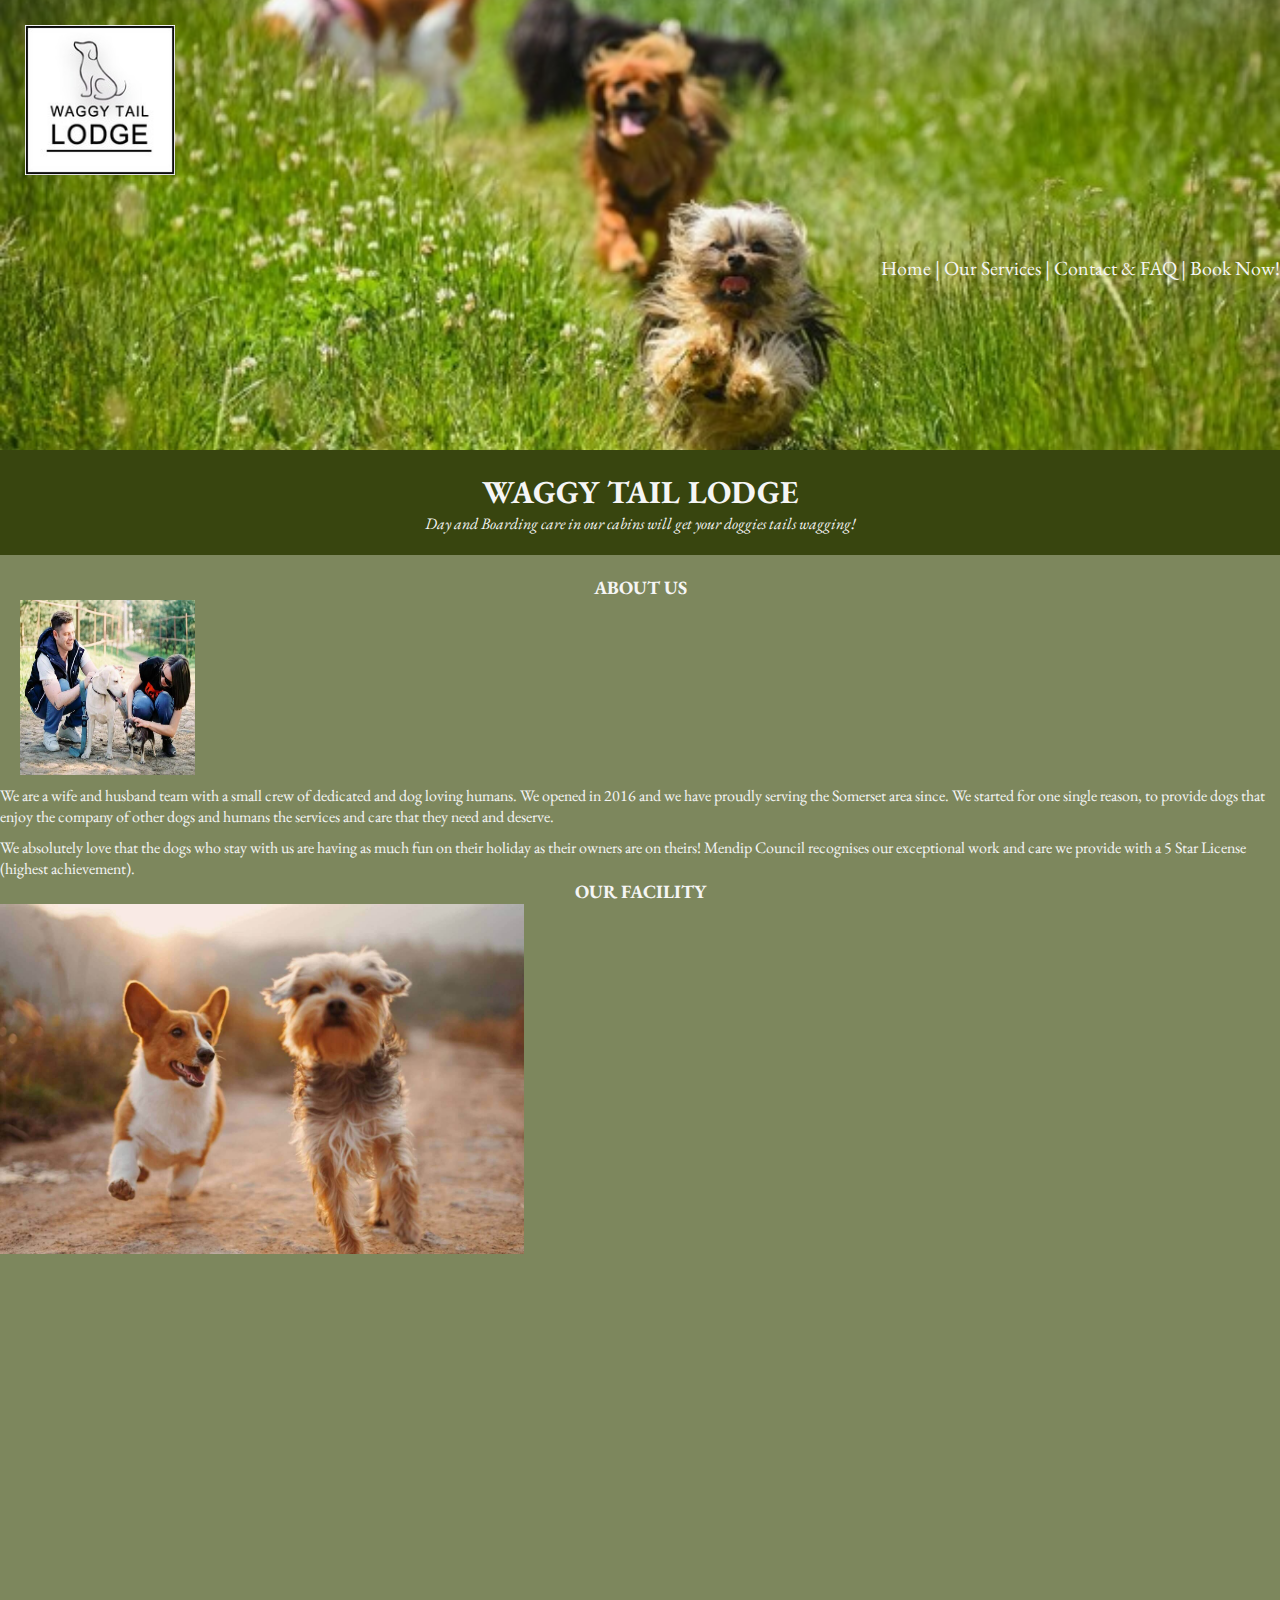
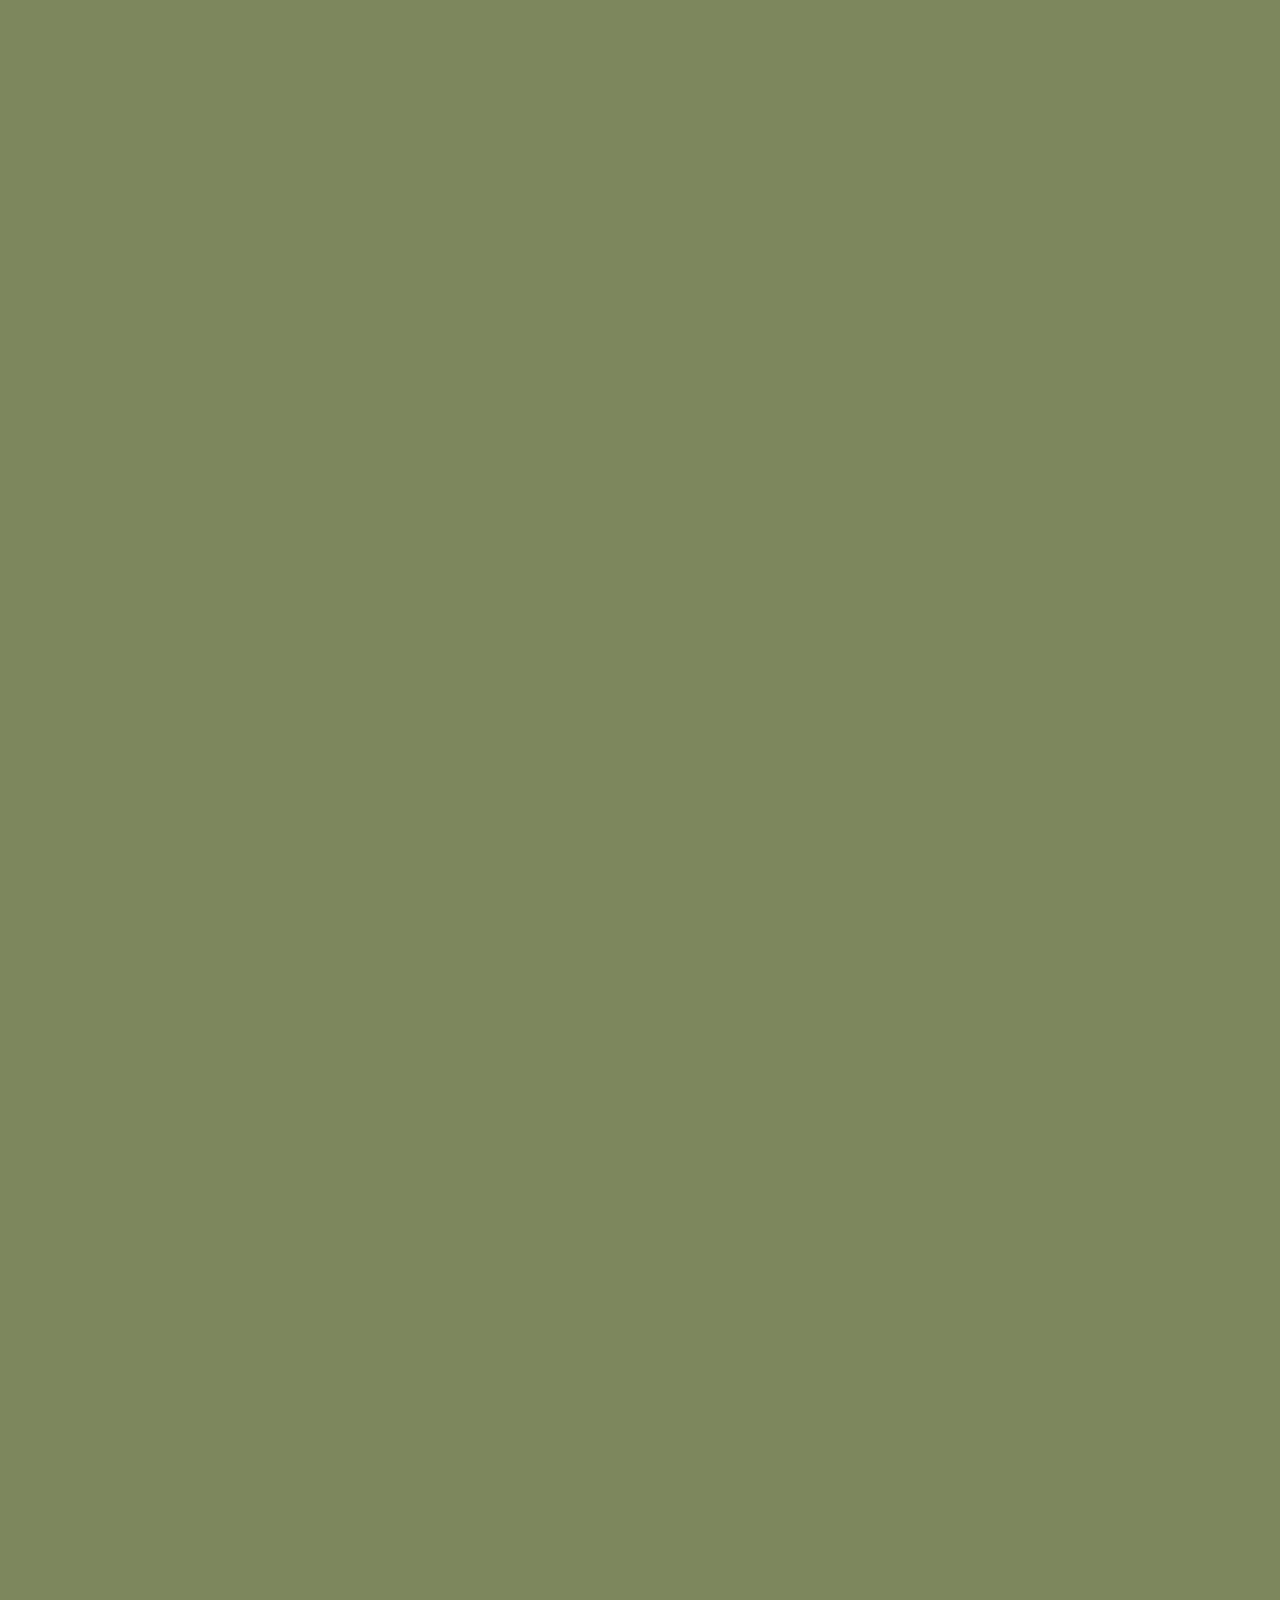
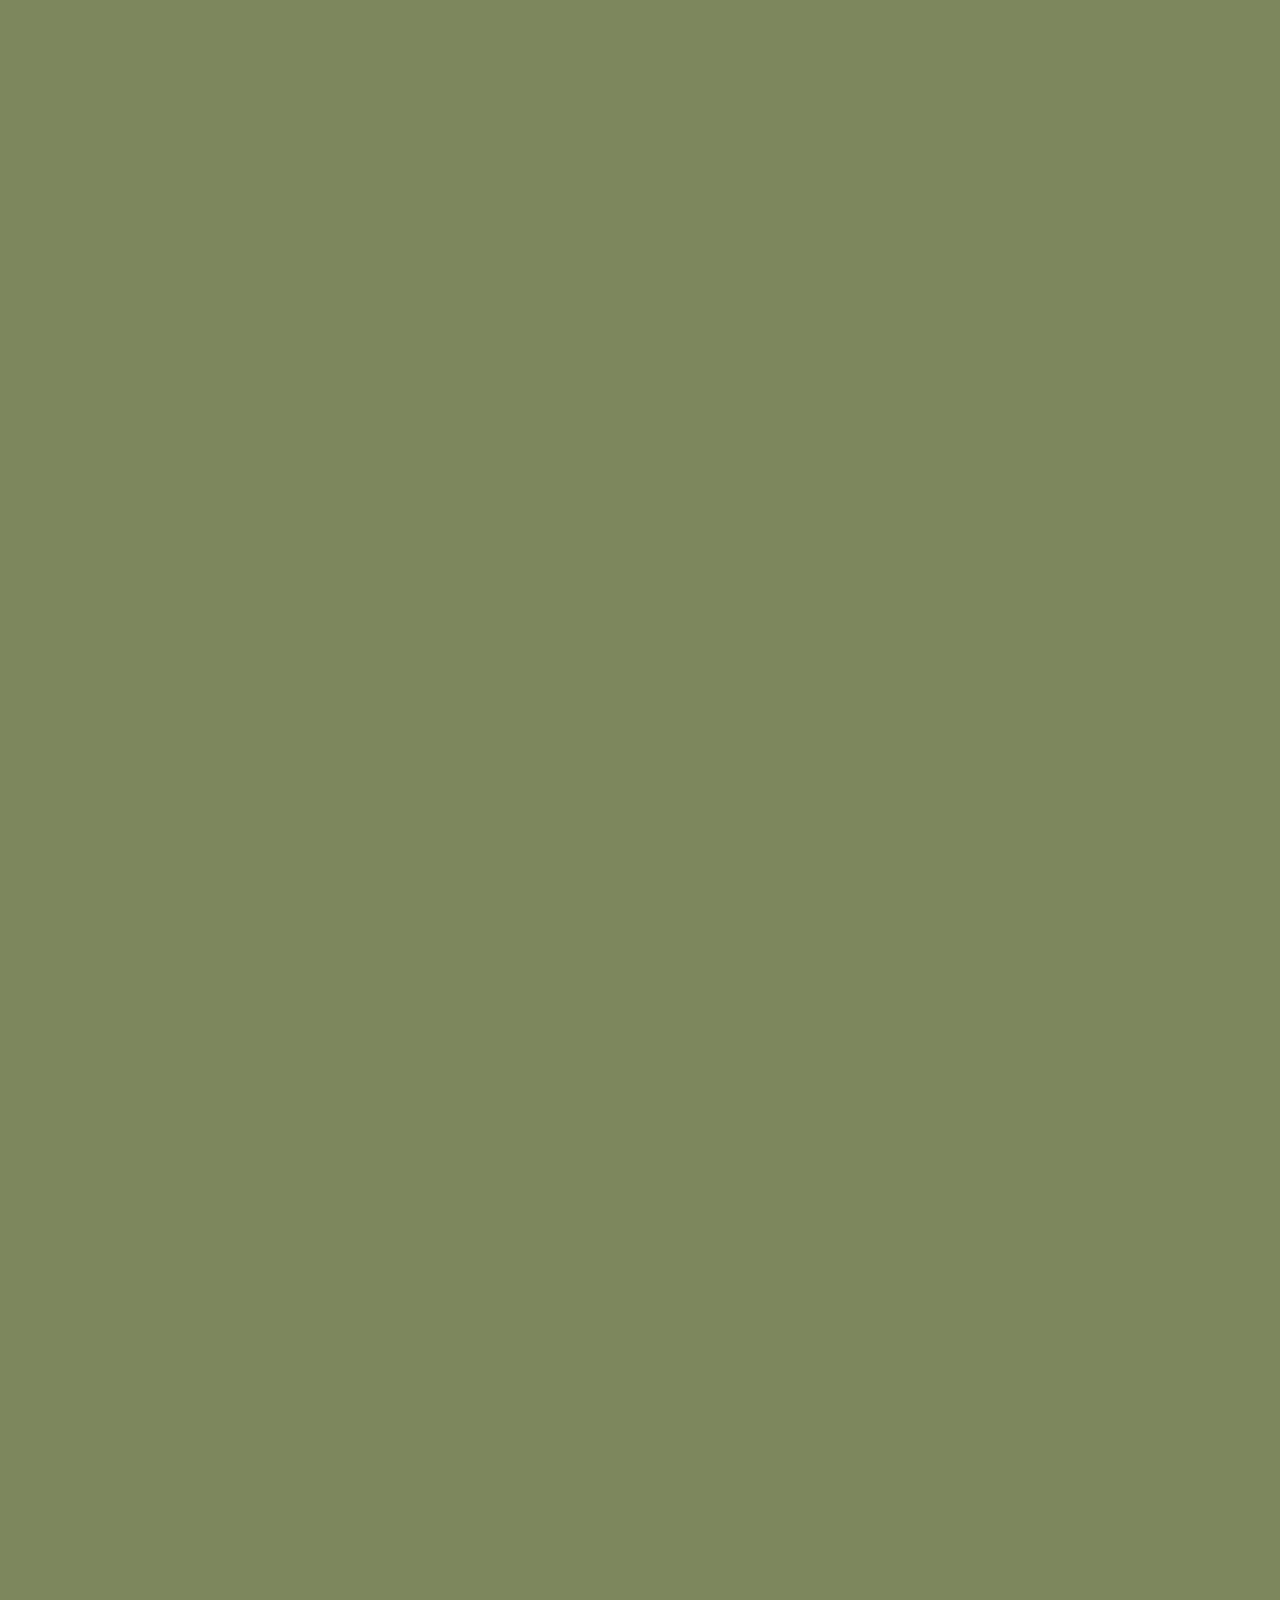
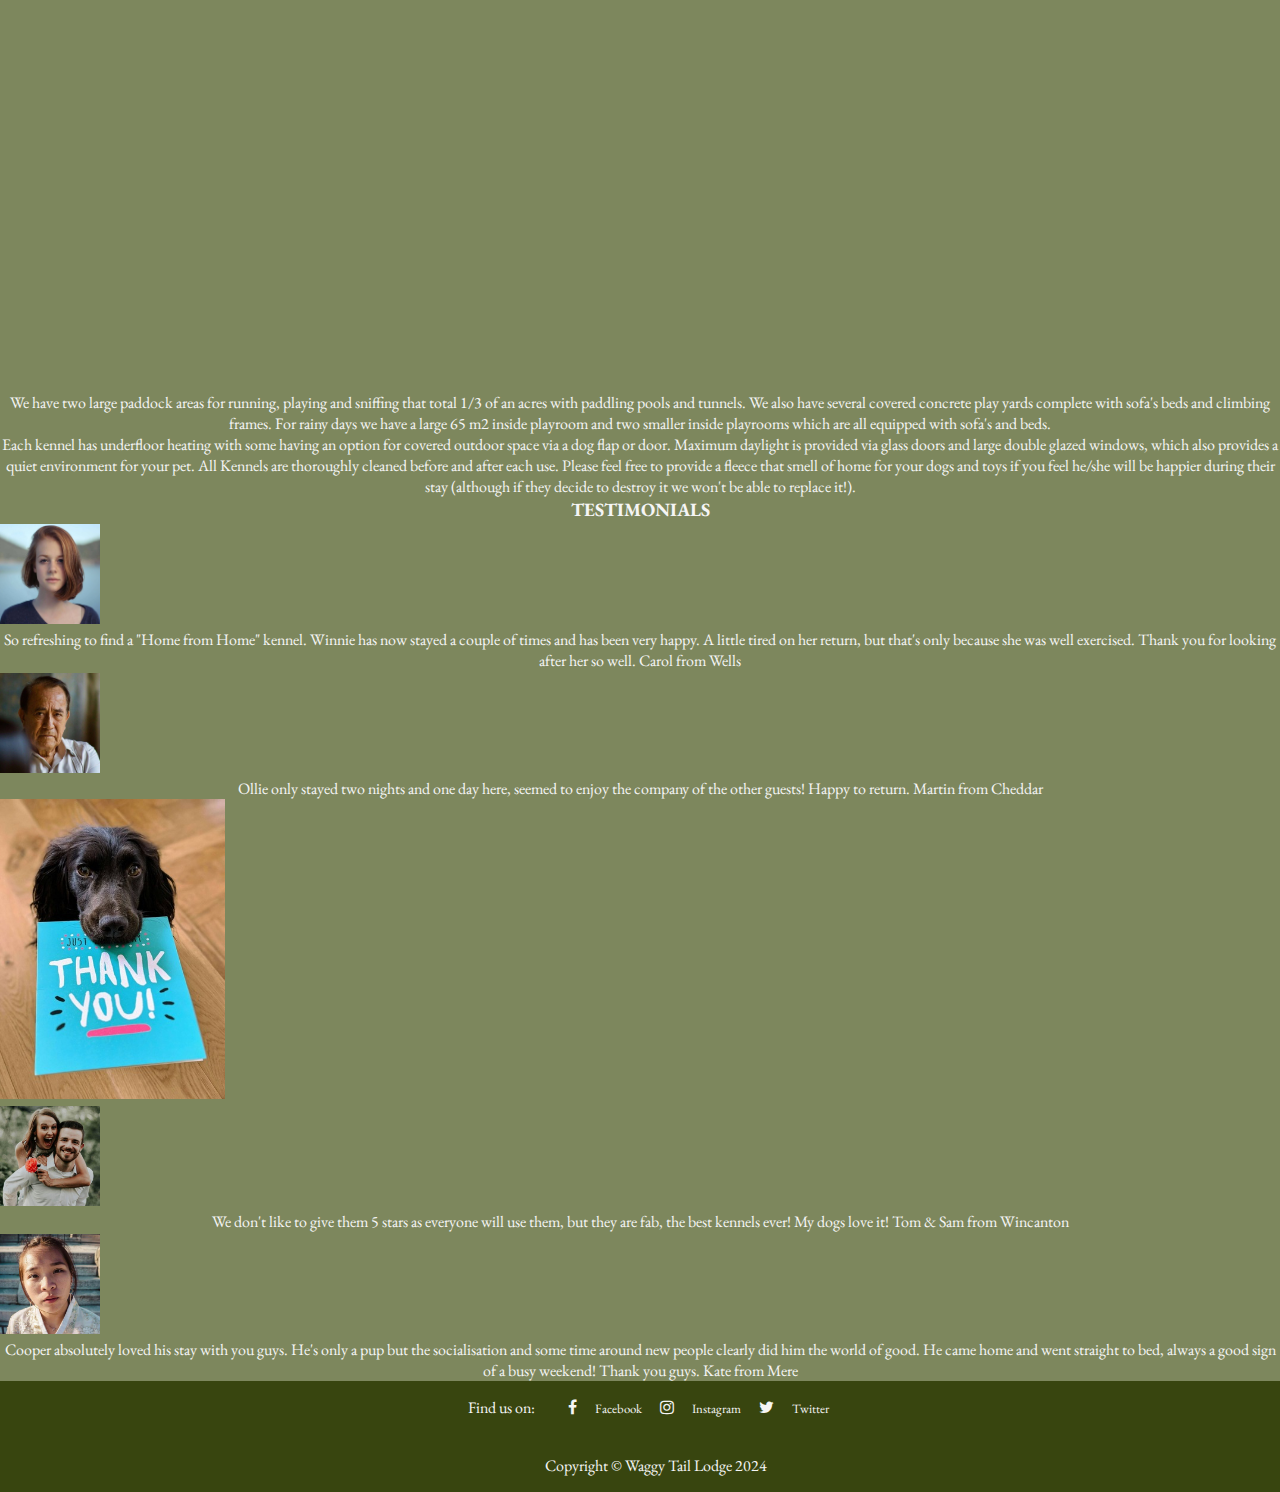
<file: index.html>
<!DOCTYPE html>
<html lang="en">
  <head>
      <meta charset="UTF-8">
      <meta name="viewport" content="width=device-width, initial-scale=1.0">
      <meta name="description" content="Waggy Tail Lodge, a day and boarding care for dogs in cabins in Somerset.">
      <meta name="keywords" content="dog, kennels, boarding care, day care, somerset">
      <!-- Bootstrap CDN Link -->
      <link rel="stylesheet" href="https://cdn.jsdelivr.net/npm/bootstrap@4.1.3/dist/css/bootstrap.min.css" integrity="sha384-MCw98/SFnGE8fJT3GXwEOngsV7Zt27NXFoaoApmYm81iuXoPkFOJwJ8ERdknLPMO" crossorigin="anonymous">
      <!-- Font Awesome CDN Link -->
      <link rel="stylesheet" href="https://maxcdn.bootstrapcdn.com/font-awesome/4.7.0/css/font-awesome.min.css">
      <!-- My Stylesheet -->
      <link rel="stylesheet" href="assets/css/style.css">
      <title>Waggy Tail Lodge</title>
      <!--Favicon-->
      <link rel="apple-touch-icon" sizes="180x180" href="assets/favicon/apple-touch-icon.png">
      <link rel="icon" type="image/png" sizes="32x32" href="assets/favicon/favicon-32x32.png">
      <link rel="icon" type="image/png" sizes="16x16" href="assets/favicon/favicon-16x16.png">
  </head>
  <body>
    <header id="home">
      <div class="container page-header">
        <div class="row no-gutters">
          <!--Logo-->
          <div class="col">
            <img class="logo" src="assets/images/waggytaillodgelogo.jpg" height="150" width="150" alt="waggy tail lodge logo">
          </div>
          <!--Nav-->
          <div class="col">
            <nav class="nav-item">
              <a href="index.html">Home |</a>
              <a href="ourservices.html">Our Services |</a>
              <a href="contact.html">Contact & FAQ |</a>
              <a href="booknow.html" class="btn btn-light btn-sm active" role="button" aria-pressed="true">Book Now!</a>
            </nav>
          </div>
        </div>
      </div>
    </header>
    <section class="section">
      <!--Title and Subtitle-->
      <div class="heading text-center">
        <br>
          <h1>Waggy Tail Lodge</h1>
          <h4 class="subtitle">Day and Boarding care in our cabins will get your doggies tails wagging!</h4>
        <br>
      </div>
      <!--About Us-->
      <div class="container">
        <div>
          <h3 class="about">About Us</h3>
        </div>
      </div>
      <div class="container">
        <div class="row">
          <div class="col-lg-3">
            <div id="owners">
              <img src="assets/images/owners.jpg" height="175" width="175" alt="owners" class="rounded-circle">
            </div>
          </div>
          <div class="col-lg-9">
            <p class="about-p">
              We are a wife and husband team with a small crew of dedicated and dog loving humans. We opened in 2016 and we have proudly serving the Somerset area since. We started for one single reason, to provide dogs that enjoy the company of other dogs and humans the services and care that they need and deserve. 
            </p>
            <p class="about-p">
              We absolutely love that the dogs who stay with us are having as much fun on their holiday as their owners are on theirs! Mendip Council recognises our exceptional work and care we provide with a 5 Star License (highest achievement).
            </p>
          </div>
      </div>
      <!--Our Facility-->
      <div>
        <h3 class="about">Our Facility</h3>
      </div>
      <div class="row">
        <div class="col-lg-3"></div>
        <!--Carousel-->
        <div class="col-lg-6">
          <div id="mycarousel" class="carousel slide carousel-fade" data-ride="carousel">
            <ul class="carousel-indicators">
              <li data-target="#mycarousel" data-slide-to="0" class="active"></li>
              <li data-target="#mycarousel" data-slide-to="1"></li>
              <li data-target="#mycarousel" data-slide-to="2"></li>
              <li data-target="#mycarousel" data-slide-to="3"></li>
              <li data-target="#mycarousel" data-slide-to="4"></li>
            </ul>
            <div class="carousel-inner">
              <div class="carousel-item active">
                <img src="assets/images/dogsplaying.jpg" alt="dogs playing" height="350" class="d-block w-100">
              </div>
              <div class="carousel-item">
                <img src="assets/images/dogball.jpg" alt="dog with ball" height="350" class="d-block w-100">
              </div>
              <div class="carousel-item">
                <img src="assets/images/dogbed1.jpg" alt="dog bed 1" height="350"  class="d-block w-100">
              </div>
              <div class="carousel-item">
                <img src="assets/images/dogpool.jpg" alt="dog pool" height="350"  class="d-block w-100">
              </div>
              <div class="carousel-item">
                <img src="assets/images/dogpark.jpg" alt="dog in park " height="350"  class="d-block w-100">
              </div>
            </div>
            <a class="carousel-control-prev" href="#mycarousel" aria-label="previous photo" data-slide="prev">
              <span class="carousel-control-prev-icon"></span>
            </a>
            <a class="carousel-control-next" href="#mycarousel" aria-label="next photo" data-slide="next">
              <span class="carousel-control-next-icon"></span>
            </a>
          </div>
        </div>
        <div class="col-lg-3"></div>
      </div>
      <br>
      <div>
        <p class="align-p">
          We have two large paddock areas for running, playing and sniffing that total 1/3 of an acres with paddling pools and tunnels. We also have several covered concrete play yards complete with sofa's beds and climbing frames. For rainy days we have a large 65 m2 inside playroom and two smaller inside playrooms which are all equipped with sofa's and beds.
        </p>
        <p class="align-p">
          Each kennel has underfloor heating with some having an option for covered outdoor space via a dog flap or door. Maximum daylight is provided via glass doors and large double glazed windows, which also provides a quiet environment for your pet. All Kennels are thoroughly cleaned before and after each use. Please feel free to provide a fleece that smell of home for your dogs  and toys if you feel he/she will be happier during their stay (although if they decide to destroy it we won't be able to replace it!).
        </p>
      </div>
      <div class="container">
        <!--Testimonials-->
        <div>
          <h3 class="about">Testimonials</h3>
        </div>
        <div class="row">
          <div class="col-md-4">
            <img src="assets/images/carol.jpg" height="100" width="100" alt="carol" class="rounded-circle test mx-auto d-block">
            <p class="align-p">So refreshing to find a "Home from Home" kennel. Winnie has now stayed a couple of times and has been very happy. A little tired on her return, but that's only because she was well exercised. Thank you for looking after her so well. Carol from Wells</p>
            <img src="assets/images/martin.jpg" height="100" width="100" alt="carol" class="rounded-circle test mx-auto d-block">
            <p class="align-p">Ollie only stayed two nights and one day here, seemed to enjoy the company of the other guests! Happy to return. Martin from Cheddar</p>
          </div>
          <div class="col-md-4 align-self-center">
            <img src="assets/images/thankyou.jpg" alt="Thank you" height="300" width="225" class="rounded mx-auto d-block">
          </div>
          <div class="col-md-4">
            <img src="assets/images/tom&sam.jpg" height="100" width="100" alt="carol" class="rounded-circle test mx-auto d-block">
            <p class="align-p">We don't like to give them 5 stars as everyone will use them, but they are fab, the best kennels ever! My dogs love it! Tom & Sam from Wincanton</p>
            <img src="assets/images/kate.jpg" height="100" width="100" alt="carol" class="rounded-circle test mx-auto d-block">
            <p class="align-p">Cooper absolutely loved his stay with you guys. He's only a pup but the socialisation and some time around new people clearly did him the world of good. He came home and went straight to bed, always a good sign of a busy weekend! Thank you guys. Kate from Mere</p>
          </div>
        </div>
      </div>
    </section>
    <!--Footer-->
    <footer class="text-uppercase">
      <span>Find us on:</span>
        <i class="fa fa-facebook" aria-hidden="true"></i>
        <a href="https://www.facebook.com" target="_blank" rel="noopener" aria-label="Find us on Facebook (link opens in a new tab)">Facebook</a>
        <i class="fa fa-instagram" aria-hidden="true"></i>
        <a href="https://www.instagram.com" target="_blank" rel="noopener" aria-label="Find us on Instagram (link opens in a new tab)">Instagram</a>
        <i class="fa fa-twitter" aria-hidden="true"></i>
        <a href="https://www.twitter.com" target="_blank" rel="noopener" aria-label="Find us on Twitter (link opens in a new tab)">Twitter</a>
        <p>Copyright © Waggy Tail Lodge 2024</p>
    </footer>
    <!--Scripts-->
    <script src="https://cdn.jsdelivr.net/npm/jquery@3.5.1/dist/jquery.slim.min.js" integrity="sha384-DfXdz2htPH0lsSSs5nCTpuj/zy4C+OGpamoFVy38MVBnE+IbbVYUew+OrCXaRkfj" crossorigin="anonymous"></script>
    <script src="https://cdn.jsdelivr.net/npm/bootstrap@4.6.2/dist/js/bootstrap.bundle.min.js" integrity="sha384-Fy6S3B9q64WdZWQUiU+q4/2Lc9npb8tCaSX9FK7E8HnRr0Jz8D6OP9dO5Vg3Q9ct" crossorigin="anonymous"></script>
  </body>
</html>
</file>
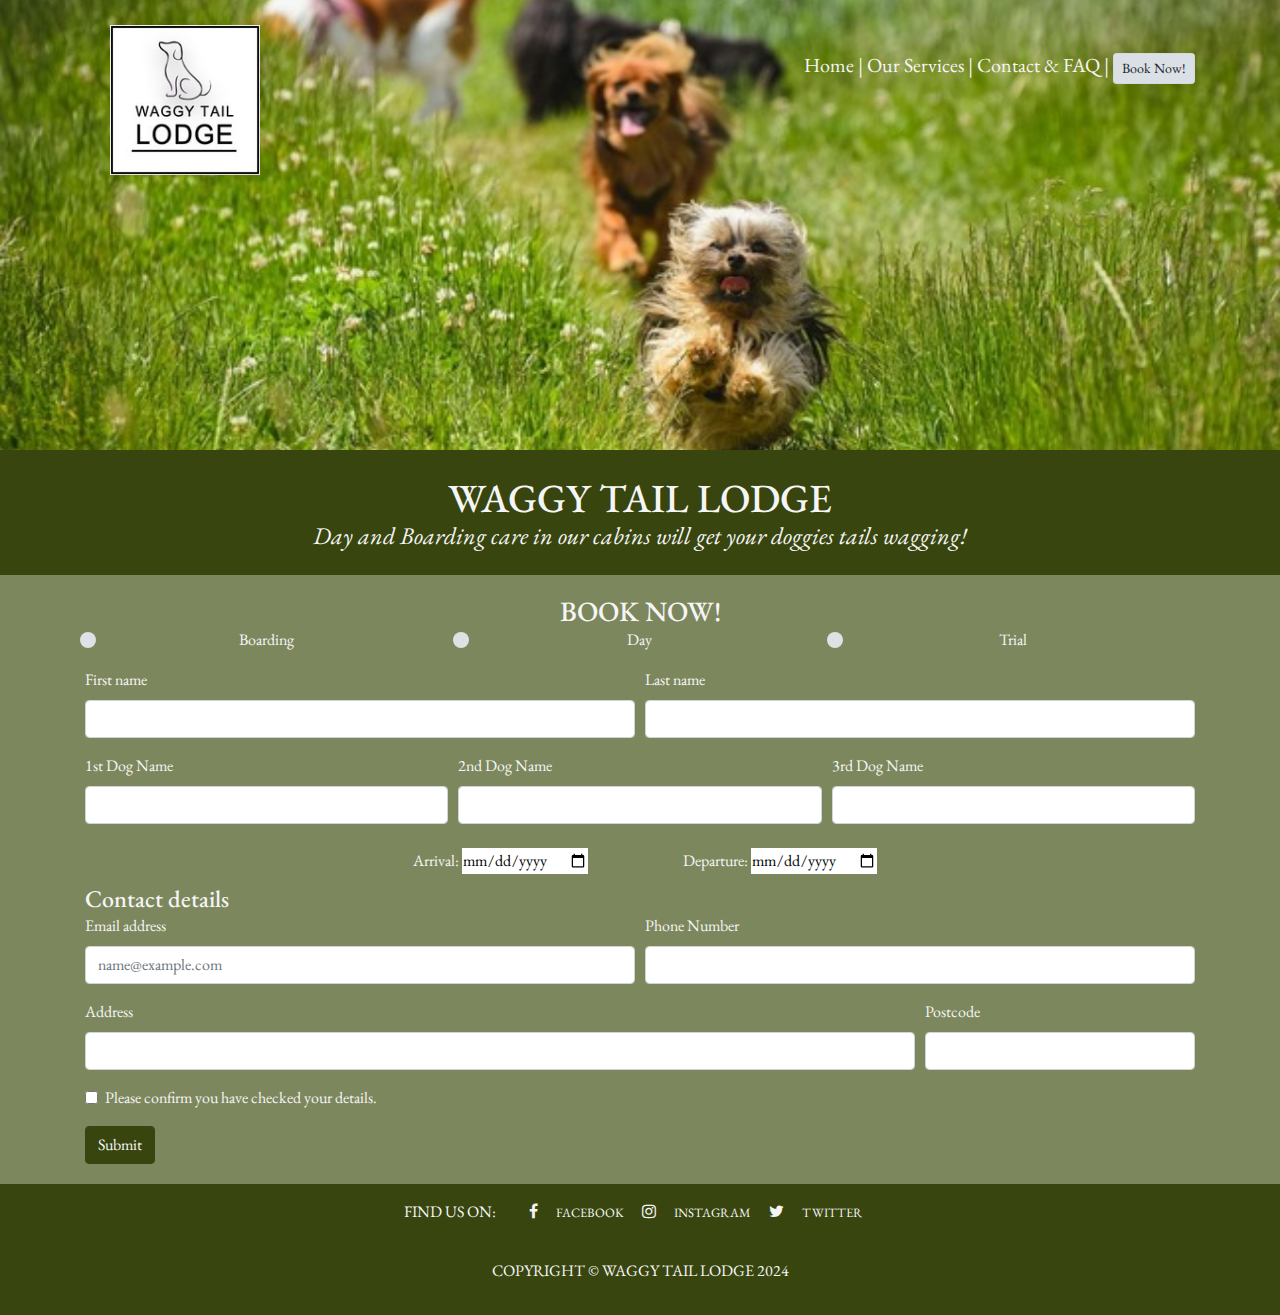
<file: booknow.html>
<!DOCTYPE html>
<html lang="en">
  <head>
    <meta charset="UTF-8">
    <meta name="viewport" content="width=device-width, initial-scale=1.0">
    <meta name="description" content="Waggy Tail Lodge, a day and boarding care for dogs in cabins in Somerset.">
    <meta name="keywords" content="dog, kennels, boarding care, day care, somerset">
    <!-- Bootstrap CDN Link -->
    <link rel="stylesheet" href="https://maxcdn.bootstrapcdn.com/bootstrap/4.2.1/css/bootstrap.min.css">
    <!-- Font Awesome CDN Link -->
    <link rel="stylesheet" href="https://maxcdn.bootstrapcdn.com/font-awesome/4.7.0/css/font-awesome.min.css">
     <!-- My Stylesheet -->
    <link rel="stylesheet" href="assets/css/style.css">    
    <!--Favicon-->
    <link rel="apple-touch-icon" sizes="180x180" href="assets/favicon/apple-touch-icon.png">
    <link rel="icon" type="image/png" sizes="32x32" href="assets/favicon/favicon-32x32.png">
    <link rel="icon" type="image/png" sizes="16x16" href="assets/favicon/favicon-16x16.png">
    <title>Waggy Tail Lodge</title>
  </head>
  <body>
    <!--Modal Subscription-->
    <div id="myModal" class="modal fade">
      <div class="modal-dialog .modal-dialog-centered">
        <div class="modal-content modalbg">
          <div class="modal-header">
            <h5 class="modal-title">Subscribe to our Newsletter</h5>
            <button type="button" class="close" data-dismiss="modal">&times;</button>
          </div>
          <div class="modal-body">
            <p>Subscribe to our mailing list to get the latest updates straight in your inbox.</p>
              <form>
                <div class="form-group">
                  <input type="text" class="form-control" placeholder="Name">
                </div>
                <div class="form-group">
                  <input type="email" class="form-control" placeholder="Email Address">
                </div>
                <button type="submit" class="btn btn-primary">Subscribe</button>
              </form>
          </div>
        </div>
      </div>
    </div>
    <header id="home">
      <div class="container page-header">
        <div class="row no-gutters">
          <!--Logo-->
          <div class="col">
            <img class="logo" src="assets/images/waggytaillodgelogo.jpg" height="150" width="150" alt="waggy tail lodge logo">
          </div>
          <!--Nav-->
          <div class="col">
            <nav class="nav-item">
              <a href="index.html">Home |</a>
              <a href="ourservices.html">Our Services |</a>
              <a href="contact.html">Contact & FAQ |</a>
              <a href="booknow.html" class="btn btn-light btn-sm active" role="button" aria-pressed="true">Book Now!</a>
            </nav>
          </div>
        </div>
      </div>
    </header>
    <section class="section">
      <!--Title and Subtitle-->
      <div class="heading text-center">
        <br>
          <h1 class="title">Waggy Tail Lodge</h1>
          <h4 class="subtitle">Day and Boarding care in our cabins will get your doggies tails wagging!</h4>
        <br>
      </div>
      <!--Book Now form-->
      <div>
        <h3 class="about">Book Now!</h3>
      </div>
      <div class="container">
        <form>
          <div class="form-row align-p">
            <div class="col-4 custom-control custom-radio">
              <input type="radio" class="custom-control-input" id="customControlValidation2" name="radio-stacked" required>
              <label class="custom-control-label" for="customControlValidation2">Boarding</label>
            </div>
            <div class="col-4 custom-control custom-radio">
              <input type="radio" class="custom-control-input" id="customControlValidation3" name="radio-stacked" required>
              <label class="custom-control-label" for="customControlValidation3">Day</label>
            </div>
            <div class="col-4 custom-control custom-radio mb-3">
              <input type="radio" class="custom-control-input" id="customControlValidation4" name="radio-stacked" required>
              <label class="custom-control-label" for="customControlValidation4">Trial </label>
            </div>
          </div>
          <div class="form-row">
            <div class="col-md-6 mb-3">
              <label for="firstname">First name</label>
              <input type="text" class="form-control" id="firstname" required>
            </div>
            <div class="col-md-6 mb-3">
              <label for="lastname">Last name</label>
              <input type="text" class="form-control" id="lastname" required>
            </div>
          </div>
          <div class="form-row">
            <div class="col-md-4 mb-1">
              <label for="1stdogname">1st Dog Name</label>
              <input type="text" class="form-control" id="1stdogname" required>
            </div>
            <div class="col-md-4 mb-1">
              <label for="2nddogname">2nd Dog Name</label>
              <input type="text" class="form-control" id="2nddogname">
            </div>
            <div class="col-md-4 mb-1">
              <label for="3rddogname">3rd Dog Name</label>
              <input type="text" class="form-control" id="3rddogname">
            </div>
          </div>
          <div class="form-row align-p date">
            <div class="col-md-3 md-1"></div>
            <div class="col-md-3 mb-1">
              <label for="arrival">Arrival:  </label>
              <input type="date" id="arrival" name="arrival" required>
            </div>
            <div class="col-md-3 mb-1">
              <label for="departure">Departure:  </label>
              <input type="date" id="departure" name="departure" required>
            </div>
            <div class="col-md-3 md-1"></div>
          </div>
          <div class="row">
            <div class="col">
              <h4>Contact details</h4>
            </div>
          </div>
          <div class="form-row">
            <div class="col-md-6 mb-3">
              <label for="email">Email address</label>
              <input type="email" class="form-control" id="email" placeholder="name@example.com" required>
            </div>
            <div class="col-md-6 mb-3">
              <label for="phonenumber">Phone Number</label>
              <input type="number" class="form-control" id="phonenumber" required>
            </div>
          </div>
          <div class="form-row">
            <div class="col-md-9 mb-3">
              <label for="address">Address</label>
              <input type="text" class="form-control" id="address" required>
            </div>
            <div class="col-md-3 mb-3">
              <label for="postcode">Postcode</label>
              <input type="text" class="form-control" id="postcode" required>
            </div>
          </div>
          <div class="form-group">
            <div class="form-check">
              <input class="form-check-input" type="checkbox" value="" id="invalidCheck3" required>
              <label class="form-check-label" for="invalidCheck3">
                Please confirm you have checked your details.
              </label>
            </div>
          </div>
          <button class="btn btn-primary" type="submit">Submit</button>
        </form>
      </div>
    </section>
    <!--Footer-->
    <footer class="text-uppercase">
      <span>Find us on:</span>
      <i class="fa fa-facebook" aria-hidden="true"></i>
      <a href="https://www.facebook.com" target="_blank" rel="noopener" aria-label="Find us on Facebook (link opens in a new tab)">Facebook</a>
      <i class="fa fa-instagram" aria-hidden="true"></i>
      <a href="https://www.instagram.com" target="_blank" rel="noopener" aria-label="Find us on Instagram (link opens in a new tab)">Instagram</a>
      <i class="fa fa-twitter" aria-hidden="true"></i>
      <a href="https://www.twitter.com" target="_blank" rel="noopener" aria-label="Find us on Twitter (link opens in a new tab)">Twitter</a>
      <p>Copyright © Waggy Tail Lodge 2024</p>
    </footer>
    <!--Scripts-->
    <script src="https://cdn.jsdelivr.net/npm/jquery@3.5.1/dist/jquery.slim.min.js" integrity="sha384-DfXdz2htPH0lsSSs5nCTpuj/zy4C+OGpamoFVy38MVBnE+IbbVYUew+OrCXaRkfj" crossorigin="anonymous"></script>
    <script src="https://cdn.jsdelivr.net/npm/bootstrap@4.6.2/dist/js/bootstrap.bundle.min.js" integrity="sha384-Fy6S3B9q64WdZWQUiU+q4/2Lc9npb8tCaSX9FK7E8HnRr0Jz8D6OP9dO5Vg3Q9ct" crossorigin="anonymous"></script>
    <script>
      $(document).ready(function(){
        $("#myModal").modal('show');
      });
    </script>
  </body>
</html>
</file>
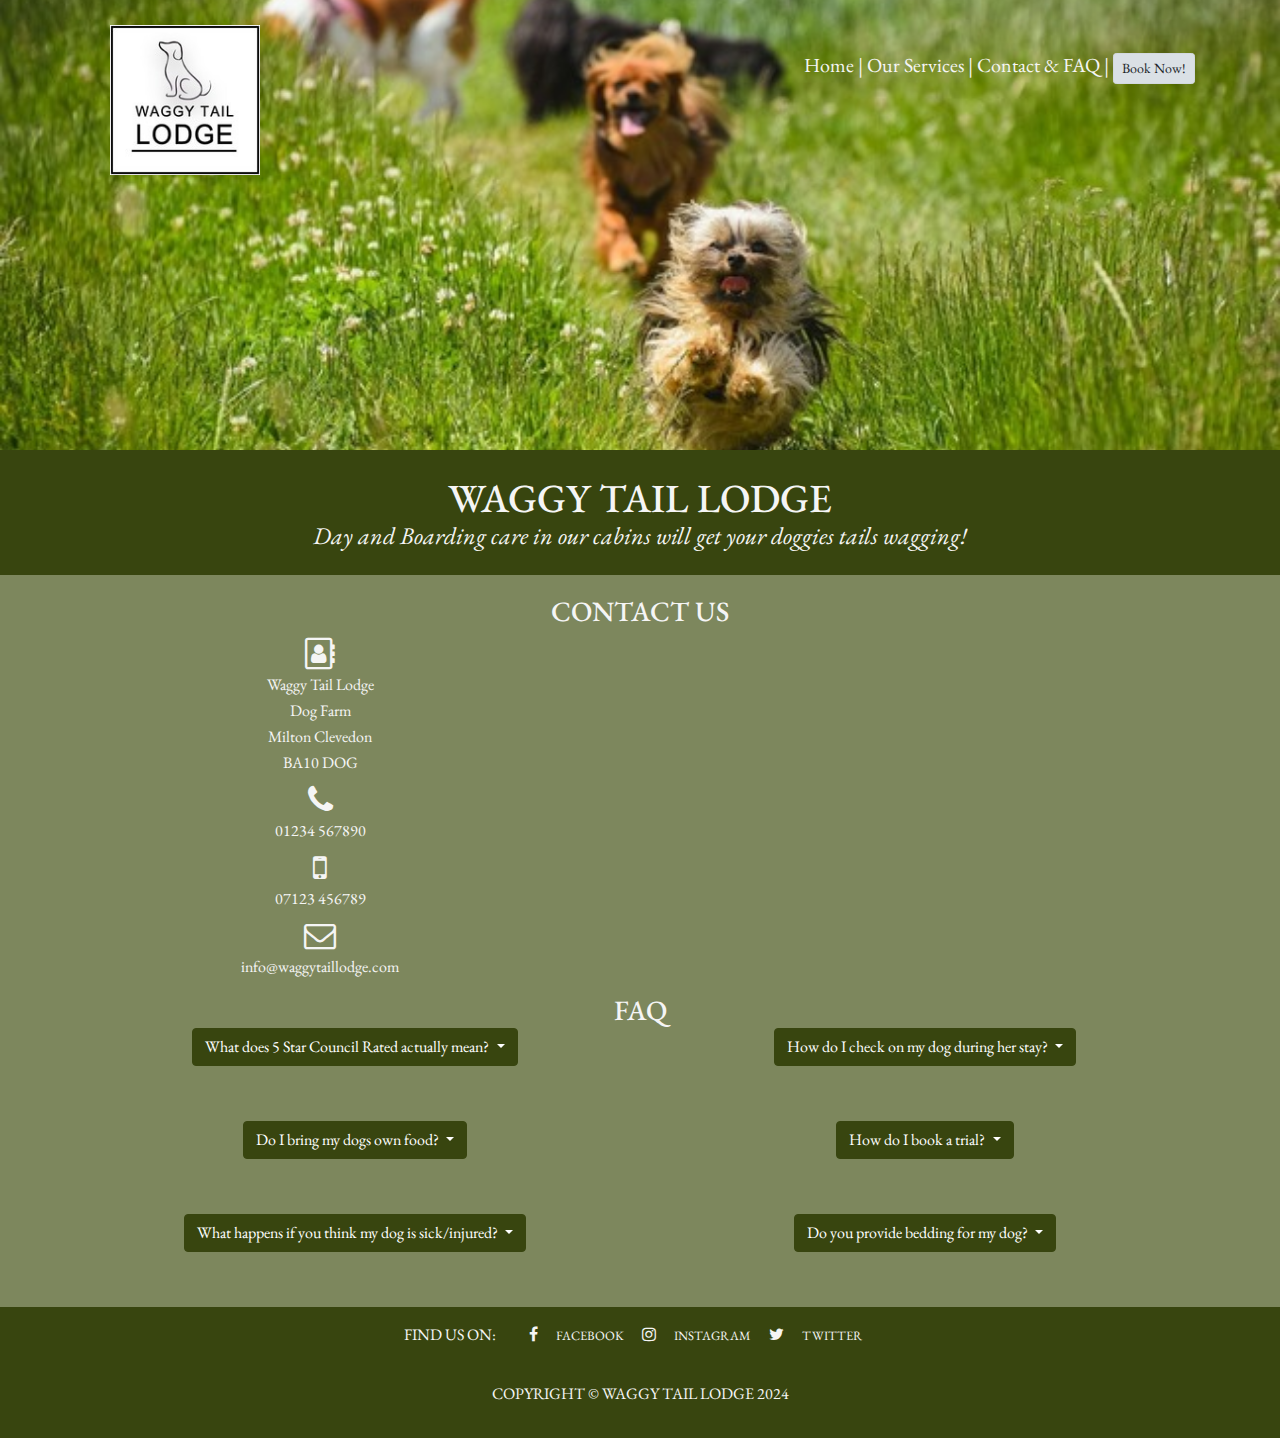
<file: contact.html>
<!DOCTYPE html>
<html lang="en">
  <head>
    <meta charset="UTF-8">
    <meta name="viewport" content="width=device-width, initial-scale=1.0">
    <meta name="description" content="Waggy Tail Lodge, a day and boarding care for dogs in cabins in Somerset.">
    <meta name="keywords" content="dog, kennels, boarding care, day care, somerset">
    <!-- Bootstrap CDN Link -->
    <link rel="stylesheet" href="https://maxcdn.bootstrapcdn.com/bootstrap/4.2.1/css/bootstrap.min.css">
    <!-- Font Awesome CDN Link -->
    <link rel="stylesheet" href="https://maxcdn.bootstrapcdn.com/font-awesome/4.7.0/css/font-awesome.min.css">
     <!-- My Stylesheet -->
    <link rel="stylesheet" href="assets/css/style.css">
    <!--Favicon-->
    <link rel="apple-touch-icon" sizes="180x180" href="assets/favicon/apple-touch-icon.png">
    <link rel="icon" type="image/png" sizes="32x32" href="assets/favicon/favicon-32x32.png">
    <link rel="icon" type="image/png" sizes="16x16" href="assets/favicon/favicon-16x16.png">
    <title>Waggy Tail Lodge</title>
  </head>
  <body>
    <header id="home">
      <div class="container page-header">
        <div class="row no-gutters">
          <!--Logo-->
          <div class="col">
            <img class="logo" src="assets/images/waggytaillodgelogo.jpg" height="150" width="150" alt="waggy tail lodge logo">
          </div>
          <!--Nav-->
          <div class="col">
            <nav class="nav-item">
              <a href="index.html">Home |</a>
              <a href="ourservices.html">Our Services |</a>
              <a href="contact.html">Contact & FAQ |</a>
              <a href="booknow.html" class="btn btn-light btn-sm active" role="button" aria-pressed="true">Book Now!</a>
            </nav>
          </div>
        </div>
      </div>
    </header>
    <section class="section">
      <!--Title and Subtitle-->
      <div class="heading text-center">
        <br>
          <h1 class="title">Waggy Tail Lodge</h1>
          <h4 class="subtitle">Day and Boarding care in our cabins will get your doggies tails wagging!</h4>
        <br>
      </div>
      <!--Contact Us-->
      <div>
        <h3 class="about">Contact Us</h3>
      </div>
      <div class="container-fluid">
        <div class="row">
          <!--Contact Details-->
          <div class="col-md-6 text-center">
            <div class="line-height">
              <div>
                <i class="fa fa-address-book-o fa-2x" aria-hidden="true"></i>
                <p>Waggy Tail Lodge</p>
                <p>Dog Farm</p>
                <p>Milton Clevedon</p>
                <p>BA10 DOG</p>
              </div>
              <div>
                <i class="fa fa-phone fa-2x" aria-hidden="true"></i>
                <p>01234 567890</p>
              </div>
              <div>
                <i class="fa fa-mobile fa-2x" aria-hidden="true"></i>
                <p>07123 456789</p>
              </div>
              <div>
                <i class="fa fa-envelope-o fa-2x" aria-hidden="true"></i>
                <p>info@waggytaillodge.com</p>
              </div>
            </div>
          </div>
          <!--Google Map-->
          <div class="col-md-6 line-height align-self-center">
            <div id="map-wrapper" class="map">
              <p style="text-align: center;"><iframe src="https://www.google.com/maps/embed?pb=!1m18!1m12!1m3!1d20029.962531768473!2d-2.493524984369423!3d51.13160563316815!2m3!1f0!2f0!3f0!3m2!1i1024!2i768!4f13.1!3m3!1m2!1s0x48723a989eaec76f%3A0x1bf5d0cf1ff3048b!2sMilton%20Clevedon!5e0!3m2!1sen!2suk!4v1715267272547!5m2!1sen!2suk" width="400" height="330" style="border:0;" allowfullscreen="" loading="lazy" referrerpolicy="no-referrer-when-downgrade"></iframe></p>
            </div>
          </div>
        </div>
      </div>
      <!--FAQ-->
      <div>
        <h3 class="about">FAQ</h3>
      </div>
      <div class="container">
        <div class="row">
          <div class="col-sm-6 text-center">
            <div class="dropdown">
              <button class="btn btn-secondary dropdown-toggle faq" type="button" data-toggle="dropdown" aria-expanded="false">
                What does 5 Star Council Rated actually mean?
              </button>
              <div class="dropdown-menu p-4 text-muted faq-p" style="max-width: 400px;">
                <p>
                  We are fully Licensed and operate within the law. We are rated low risk with higher standards. We also have valid insurance that ensures all dogs who stay are protected where needed.
                </p>
              </div>
            </div>
            <div class="dropdown">
              <button class="btn btn-secondary dropdown-toggle faq" type="button" data-toggle="dropdown" aria-expanded="false">
                Do I bring my dogs own food?
              </button>
              <div class="dropdown-menu p-4 text-muted faq-p" style="max-width: 400px;">
                <p>
                  Yes! Each dogs diet is vastly different and your dog will likely be very used to the food you give them. We do have some spare dry food for emergencies and you don't need to bring bowls.
                </p>
              </div>
            </div>
            <div class="dropdown">
              <button class="btn btn-secondary dropdown-toggle faq" type="button" data-toggle="dropdown" aria-expanded="false">
                What happens if you think my dog is sick/injured?
              </button>
              <div class="dropdown-menu p-4 text-muted faq-p" style="max-width: 400px;">
                <p>
                  We will always act in the best interests of your dog, including seeking veterinary advice if he/she becomes ill. We will contact you immediately should your dog become ill and you will be responsible for any vet bills.
                </p>
              </div>
            </div>
          </div>
          <div class="col-sm-6 text-center">
            <div class="dropdown">
                <button class="btn btn-secondary dropdown-toggle faq" type="button" data-toggle="dropdown" aria-expanded="false">
                  How do I check on my dog during her stay?
                </button>
                <div class="dropdown-menu p-4 text-muted faq-p" style="max-width: 400px;">
                  <p>
                    The easiest way to check on your pet will be to look on our facebook page! We absolutely love capturing the dogs day with photos and we post online daily.
                  </p>
                </div>
              </div>
              <div class="dropdown">
                <button class="btn btn-secondary dropdown-toggle faq" type="button" data-toggle="dropdown" aria-expanded="false">
                  How do I book a trial?
                </button>
                <div class="dropdown-menu p-4 text-muted faq-p" style="max-width: 400px;">
                  <p>
                    Click on the Book Now! button and there is an option to book a trial.
                  </p>
                </div>
              </div>
              <div class="dropdown">
                <button class="btn btn-secondary dropdown-toggle faq" type="button" data-toggle="dropdown" aria-expanded="false">
                  Do you provide bedding for my dog?
                </button>
                <div class="dropdown-menu p-4 text-muted faq-p" style="max-width: 400px;">
                  <p>
                    Yes, we do.  We ask for dogs not to bring in their own bedding. We provide dogs with a noodle mat overnight and have raised and plastic beds for those who need them. 
                  </p>
                </div>
              </div>
            </div>
          </div>
        </div>
      </div>
    </section>
    <!--Footer-->
    <footer class="text-uppercase">
      <span>Find us on:</span>
      <i class="fa fa-facebook" aria-hidden="true"></i>
      <a href="https://www.facebook.com" target="_blank" rel="noopener" aria-label="Find us on Facebook (link opens in a new tab)">Facebook</a>
      <i class="fa fa-instagram" aria-hidden="true"></i>
      <a href="https://www.instagram.com" target="_blank" rel="noopener" aria-label="Find us on Instagram (link opens in a new tab)">Instagram</a>
      <i class="fa fa-twitter" aria-hidden="true"></i>
      <a href="https://www.twitter.com" target="_blank" rel="noopener" aria-label="Find us on Twitter (link opens in a new tab)">Twitter</a>
      <p>Copyright © Waggy Tail Lodge 2024</p>
    </footer>
    <!--Scripts-->
    <script src="https://cdn.jsdelivr.net/npm/jquery@3.5.1/dist/jquery.slim.min.js" integrity="sha384-DfXdz2htPH0lsSSs5nCTpuj/zy4C+OGpamoFVy38MVBnE+IbbVYUew+OrCXaRkfj" crossorigin="anonymous"></script>
    <script src="https://cdn.jsdelivr.net/npm/bootstrap@4.6.2/dist/js/bootstrap.bundle.min.js" integrity="sha384-Fy6S3B9q64WdZWQUiU+q4/2Lc9npb8tCaSX9FK7E8HnRr0Jz8D6OP9dO5Vg3Q9ct" crossorigin="anonymous"></script>
  </body>
</html>
</file>
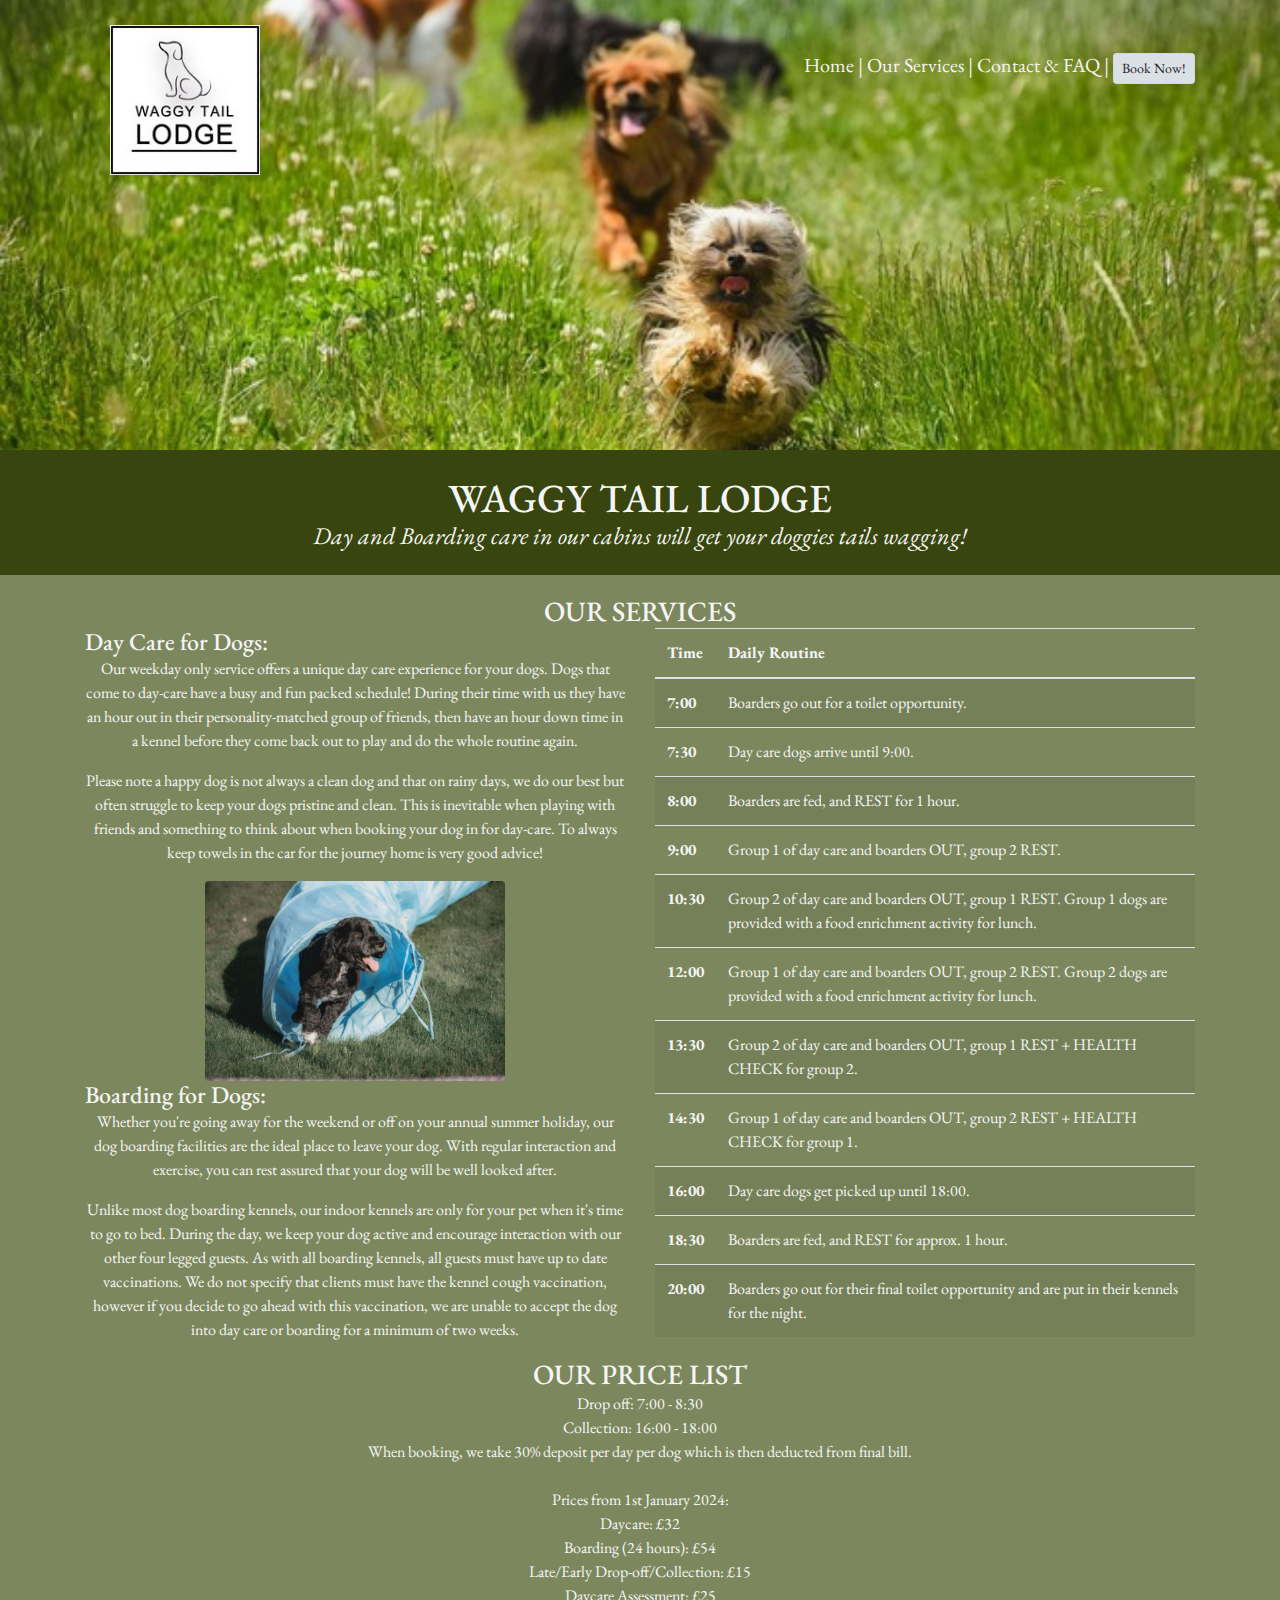
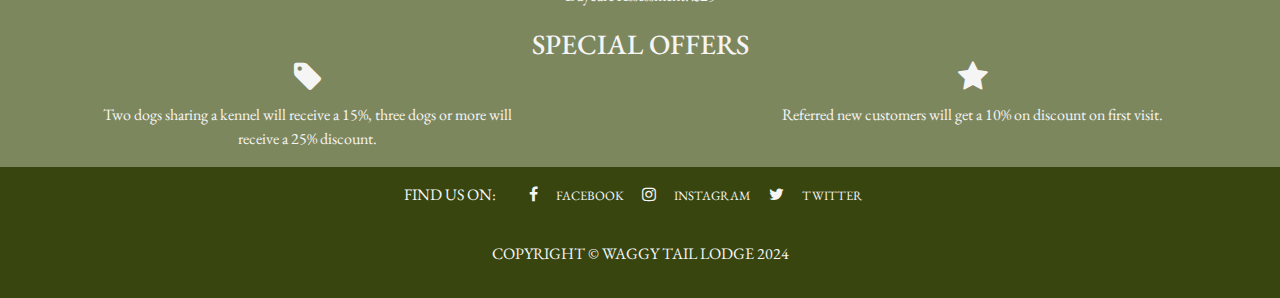
<file: ourservices.html>
<!DOCTYPE html>
<html lang="en">
  <head>
    <meta charset="UTF-8">
    <meta name="viewport" content="width=device-width, initial-scale=1.0">
    <meta name="description" content="Waggy Tail Lodge, a day and boarding care for dogs in cabins in Somerset.">
    <meta name="keywords" content="dog, kennels, boarding care, day care, somerset">
    <!-- Bootstrap CDN Link -->
    <link rel="stylesheet" href="https://maxcdn.bootstrapcdn.com/bootstrap/4.2.1/css/bootstrap.min.css">
    <!-- Font Awesome CDN Link -->
    <link rel="stylesheet" href="https://maxcdn.bootstrapcdn.com/font-awesome/4.7.0/css/font-awesome.min.css">
     <!-- My Stylesheet -->
    <link rel="stylesheet" href="assets/css/style.css">
    <!--Favicon-->
    <link rel="apple-touch-icon" sizes="180x180" href="assets/favicon/apple-touch-icon.png">
    <link rel="icon" type="image/png" sizes="32x32" href="assets/favicon/favicon-32x32.png">
    <link rel="icon" type="image/png" sizes="16x16" href="assets/favicon/favicon-16x16.png">
    <title>Waggy Tail Lodge</title>
  </head>
  <body>
    <header id="home">
      <div class="container page-header">
        <div class="row no-gutters">
          <!--Logo-->
          <div class="col">
            <img class="logo" src="assets/images/waggytaillodgelogo.jpg" height="150" width="150" alt="waggy tail lodge logo">
          </div>
          <!--Nav-->
          <div class="col">
            <nav class="nav-item">
              <a href="index.html">Home |</a>
              <a href="ourservices.html">Our Services |</a>
              <a href="contact.html">Contact & FAQ |</a>
              <a href="booknow.html" class="btn btn-light btn-sm active" role="button" aria-pressed="true">Book Now!</a>
            </nav>
          </div>
        </div>
      </div>
    </header>
    <section class="section">
      <!--Title and Subtitle-->
      <div class="heading text-center">
        <br>
          <h1 class="title">Waggy Tail Lodge</h1>
          <h4 class="subtitle">Day and Boarding care in our cabins will get your doggies tails wagging!</h4>
        <br>
      </div>
      <!--Our Services-->
      <div>
        <h3 class="about">Our Services</h3>
      </div>
      <div class="container">
        <div class="row">
          <div class="col-md-6">
            <div>
              <h4>Day Care for Dogs:</h4>
                <p class="text-center">
                  Our weekday only service offers a unique day care experience for your dogs. Dogs that come to day-care have a busy and fun packed schedule!  During their time with us they have an hour out in their personality-matched group of friends, then have an hour down time in a kennel before they come back out to play and do the whole routine again.  
                </p>
                <p class="text-center">
                  Please note a happy dog is not always a clean dog and that on rainy days, we do our best but often struggle to keep your dogs pristine and clean.  This is inevitable when playing with friends and something to think about when booking your dog in for day-care.  To always keep towels in the car for the journey home is very good advice!
                </p>
            </div>
            <div class="tunnel">
              <img src="assets/images/dogtunnel.jpg" height="200" width="300" alt="dog tunnel" class="rounded mx-auto d-block">
            </div>
            <div>
              <h4>Boarding for Dogs:</h4>
                <p class="text-center">
                  Whether you're going away for the weekend or off on your annual summer holiday, our dog boarding facilities are the ideal place to leave your dog. With regular interaction and exercise, you can rest assured that your dog will be well looked after.
                </p>
                <p class="text-center">
                  Unlike most dog boarding kennels, our indoor kennels are only for your pet when it's time to go to bed. During the day, we keep your dog active and encourage interaction with our other four legged guests. As with all boarding kennels, all guests must have up to date vaccinations. We do not specify that clients must have the kennel cough vaccination, however if you decide to go ahead with this vaccination, we are unable to accept the dog into day care or boarding for a minimum of two weeks.
                </p>
            </div>
          </div>
          <!--Daily Routine-->
          <div class="col-md-6">
            <table class="table table-striped">
              <thead>
                <tr>
                  <th scope="col">Time</th>
                  <th scope="col">Daily Routine</th>
                </tr>
              </thead>
              <tbody>
                <tr>
                  <th scope="row">7:00</th>
                  <td>Boarders go out for a toilet opportunity.</td>
                </tr>
                <tr>
                  <th scope="row">7:30</th>
                  <td>Day care dogs arrive until 9:00.</td>
                </tr>
                <tr>
                  <th scope="row">8:00</th>
                  <td>Boarders are fed, and REST for 1 hour.</td>
                </tr>
                <tr>
                  <th scope="row">9:00</th>
                  <td>Group 1 of day care and boarders OUT, group 2 REST.</td>
                </tr>
                <tr>
                  <th scope="row">10:30</th>
                  <td>Group 2 of day care and boarders OUT, group 1 REST. Group 1 dogs are provided with a food enrichment activity for lunch.</td>
                </tr>
                <tr>
                  <th scope="row">12:00</th>
                  <td>Group 1 of day care and boarders OUT, group 2 REST. Group 2 dogs are provided with a food enrichment activity for lunch.</td>
                </tr>
                <tr>
                  <th scope="row">13:30</th>
                  <td>Group 2 of day care and boarders OUT, group 1 REST + HEALTH CHECK for group 2.</td>
                </tr>
                <tr>
                  <th scope="row">14:30</th>
                  <td>Group 1 of day care and boarders OUT, group 2 REST + HEALTH CHECK for group 1.</td>
                </tr>
                <tr>
                  <th scope="row">16:00</th>
                  <td>Day care dogs get picked up until 18:00.</td>
                </tr>
                <tr>
                  <th scope="row">18:30</th>
                  <td>Boarders are fed, and REST for approx. 1 hour.</td>
                </tr>
                <tr>
                  <th scope="row">20:00</th>
                  <td>Boarders go out for their final toilet opportunity and are put in their kennels for the night.</td>
                </tr>
              </tbody>
            </table>
          </div>
        </div>
      </div>
      <!--Our Price List-->
      <div>
        <h3 class="about">Our Price List</h3>
      </div>
      <div class="container">
        <ul class="text-center">
          <li>Drop off: 7:00 - 8:30</li>
          <li>Collection: 16:00 - 18:00</li>
          <li>When booking, we take 30% deposit per day per dog which is then deducted from final bill.</li>
        </ul> 
        <br>
        <ul class="text-center margin-bottom">
          <li>Prices from 1st January 2024:</li>
          <li>Daycare: £32</li>
          <li>Boarding (24 hours): £54</li>
          <li>Late/Early Drop-off/Collection: £15</li>
          <li>Daycare Assessment: £25</li>
        </ul>
      </div> 
      <div class="container">
        <!--Special Offers-->
        <div>
          <h3 class="about">Special Offers</h3>
        </div>
        <div class="row">
          <div class="col-5 offer-icon">
            <i class="fa fa-tag fa-2x" aria-hidden="true"></i>
            <p class="align-p">Two dogs sharing a kennel will receive a 15%, three dogs or more will receive a 25% discount.</p>
          </div>
          <div class="col-2">
          </div>
          <div class="col-5 offer-icon">
            <i class=" fa fa-star fa-2x" aria-hidden="true"></i>
              <p class="align-p">Referred new customers will get a 10% on discount on first visit.</p>
          </div>
        </div>
      </div>
    </section>
    <!--Footer-->
    <footer class="text-uppercase">
      <span>Find us on:</span>
      <i class="fa fa-facebook" aria-hidden="true"></i>
      <a href="https://www.facebook.com" target="_blank" rel="noopener" aria-label="Find us on Facebook (link opens in a new tab)">Facebook</a>
      <i class="fa fa-instagram" aria-hidden="true"></i>
      <a href="https://www.instagram.com" target="_blank" rel="noopener" aria-label="Find us on Instagram (link opens in a new tab)">Instagram</a>
      <i class="fa fa-twitter" aria-hidden="true"></i>
      <a href="https://www.twitter.com" target="_blank" rel="noopener" aria-label="Find us on Twitter (link opens in a new tab)">Twitter</a>
      <p>Copyright © Waggy Tail Lodge 2024</p>
    </footer>
    <!--Scripts-->
    <script src="https://cdn.jsdelivr.net/npm/jquery@3.5.1/dist/jquery.slim.min.js" integrity="sha384-DfXdz2htPH0lsSSs5nCTpuj/zy4C+OGpamoFVy38MVBnE+IbbVYUew+OrCXaRkfj" crossorigin="anonymous"></script>
    <script src="https://cdn.jsdelivr.net/npm/bootstrap@4.6.2/dist/js/bootstrap.bundle.min.js" integrity="sha384-Fy6S3B9q64WdZWQUiU+q4/2Lc9npb8tCaSX9FK7E8HnRr0Jz8D6OP9dO5Vg3Q9ct" crossorigin="anonymous"></script>
  </body>
</html>
</file>
<file: assets/css/style.css>
@import url('https://fonts.googleapis.com/css2?family=EB+Garamond:ital,wght@0,400..800;1,400..800&display=swap');

* {
    margin:0;
    padding: 0;
    border: 0;
    }
    
    body{
      font-family: EB Garamond;
      color: whitesmoke;
      font-size: 16px;
        }
/*------------------------------------------ Colors */

.nav-item a {
    color: whitesmoke;
}
/*------------------------------------------ Margins */

h1,
h2,
h3,
h4 {
    margin: 0;
}
 
.margin-bottom {
    margin-bottom: 20px;
}
/*------------------------------------------ Heading */
header {
    margin: 0;
}

h1{
    text-transform: uppercase;
}

#home {
    background-image: url("../images/dogsgrass.jpg");
    background-size: cover;
    background-position: center;
    background-repeat: no-repeat;
    border: none;
}

.logo {
    background: url("../images/waggytaillodgelogo.jpg");
    background-position: center;
    background-repeat: no-repeat;
    background-size: contain;
    min-height: 100px;
    margin: 25px;
}

.text-center {
    text-align: center;
}

.page-header {
	height: 50vh;
	background: center 75% / cover no-repeat;
}

nav {
    margin-top: 50px;
    font-size: 20px;
    text-align: right;
}

.nav-item a {
    text-decoration: none;
}

nav > a:hover {
	color: silver;
}

.button {
    font-size: 20px;
}

.container {
    margin: auto;
}

/*------------------------------------------ Section */

.heading {
    color:  whitesmoke;
    margin-bottom: 20px;
    background-color: #38450f;
    background-size: cover;
    width: 100%;
}

.subtitle {
  font-family: "EB Garamond", serif;
  font-optical-sizing: auto;
  font-weight: 400;
  font-style: italic;
}

 .section {
    background-color:#7d875d 
 }

/*------------------------------------------ About Us */

.about {
    margin-left: 20px;
    text-align: center;
    text-transform: uppercase;
    margin-right: 20px;
}

  #owners {
    margin-left: 20px;
    background-position: left;
    background-repeat: no-repeat;
    display: flex;
  }

  .about-p {
    margin-top: 10px;
  }

/*------------------------------------------ Our Facility */

#myCarousel {
    height: auto;
    width: auto;
    overflow: hidden;
  }

.carousel-fade .carousel-item {
	opacity: 0;
	transition-duration: .1s;
	transition-property: opacity;
    aspect-ratio: 3 / 2;
}

.carousel-fade .carousel-item.active,
.carousel-fade .carousel-item-next.carousel-item-left,
.carousel-fade .carousel-item-prev.carousel-item-right {
	opacity: 1;
}

.carousel-fade .active.carousel-item-left,
.carousel-fade .active.carousel-item-right {
	opacity: 0;
}

.carousel-fade .carousel-item-next,
.carousel-fade .carousel-item-prev,
.carousel-fade .carousel-item.active,
.carousel-fade .active.carousel-item-left,
.carousel-fade .active.carousel-item-prev {
	transform: translateX(0);
	transform: translate3d(0, 0, 0);
}
  
  .align-p {
text-align: center;
  }

/*------------------------------------------ Testimonials */

.test {
    background-position: center;
    background-repeat: no-repeat;
    margin-top: 2px;
} 

/*------------------------------------------ Our services */

.tunnel {
    background-position: center;
}
/*------------------------------------------ Prices */

ul { 
    list-style: none;
    margin: 0;
    padding: 0;
}

.offer-icon {
    text-align: center;
}

/*------------------------------------------ Contact */

.line-height {
    line-height: 10px;
    margin-top: 10px;
    margin-bottom: 10px;
}


.fa {
    margin-bottom: 10px;
}

.faq {
    background-color: #38450f !important;
    margin-bottom: 55px;
    border-color: #38450f !important;
}


.faq-p {
    background-color: whitesmoke;
    text-align: center;
}

.text-muted {
    color: #38450f !important;
}

.map iframe, .map object, .map embed { width: 100%; }

/*------------------------------------------ Book Now! */
.modalbg {
    background-color: #7d875d !important;
}

*.custom-radio .custom-control-input:checked~.custom-control-label::before,
.custom-radio .custom-control-input:checked~.custom-control-label::after {
    background-color:#38450f; 
    border-color: #38450f;
    border-radius: 50%;
}

.custom-radio .custom-control-input:active ~ .custom-control-label::before {
    color: #fff;
    background-color:#38450f;
    border-color: #38450f;
}

input[type="checkbox"] {
    accent-color: #38450f;
    color: whitesmoke;
}
.btn-primary {
    color: whitesmoke;
    background-color:#38450f;
    border-color: #38450f;
    margin-bottom: 20px;
}

.btn-primary:hover {
    background-color: #7d875d;
    border-color: #38450f;
}

.date {
    margin-top: 20px;
}

form.row {
    margin-bottom: 20px !important;
}

/*------------------------------------------ Footer */

footer {
    background-color: #38450f;
    padding: 1em;
    text-align: center;
    width: 100%;
}

footer > span {
	color: whitesmoke;
    margin-right: 30px;
}

footer > a {
	color:whitesmoke;
	text-decoration: none;
	padding: 0 15px;
	font-size: 0.8rem;
}

footer > p {
	color: whitesmoke;
    margin-top: 30px;
}

/* ----------------------------------------Media */

@media screen and (max-width: 1024px) {
    #home {
        width: 100%;
        height: 350px;
        margin: 0 auto;
    }

    .logo {
        height: inherit;
        }

    #owners {
        margin: 0;
        justify-content: center;
        margin-top: 5px;
    }

    .carousel-fade .carousel-item {
        object-fit: contain;
    }
}

@media screen and (max-width: 575.98px) {
    #home {
        width: 100%;
        height: 175px;
        margin: 0 auto;
        }

    .logo {
        height: 50%;
        width: 50%;
        }

    .title {
        font-size: 200%;
    }

    .subtitle {
        font-size: 100%;
    }

    #owners {
        justify-content: center;
    }

    .about-p {
        text-align: center;
    }
    footer > span {
        margin-right: 10px;
    }
    nav {
        margin-top: 20px;
        font-size: 16px;
        text-align: right;
    }
}
</file>
